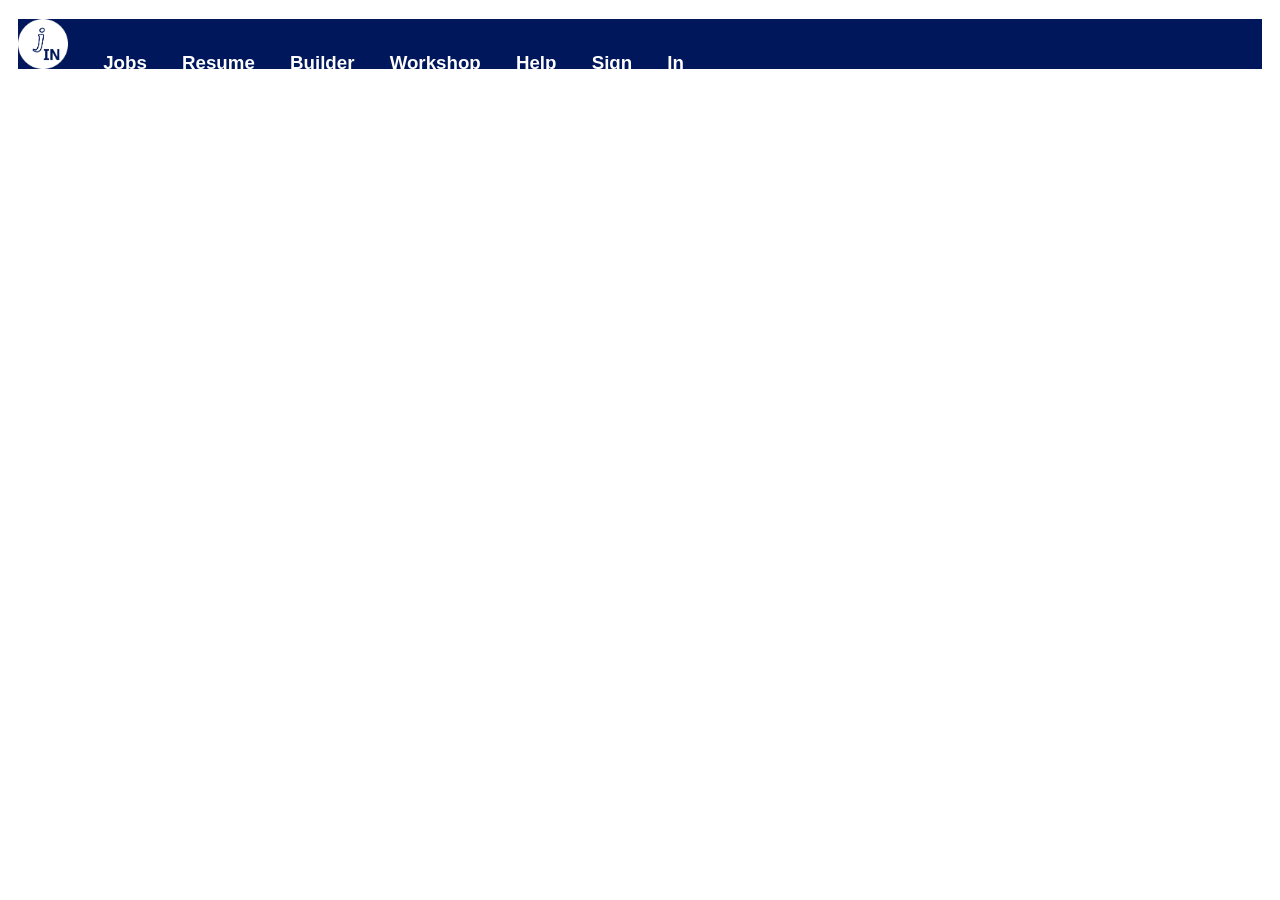
<file: index.html>
<!DOCTYPE html>
<html lang="en">
<head>
    <meta charset="UTF-8">
    <meta name="viewport" content="width=device-width, initial-scale=1.0">
    <title>JobIN</title>
    <link rel="stylesheet" href="style.css">
</head>
<body>
    <div class="top-bar">
        <span class="leftbar">
        <h3><img width="50" src="j.jpg" alt="JobIN">
        Jobs
        Resume Builder
        Workshop
        Help
        Sign In
        <br>
        </h3>
        </span>
        <span class="rightbar">

      </span>
  
</body>
</html>
</file>
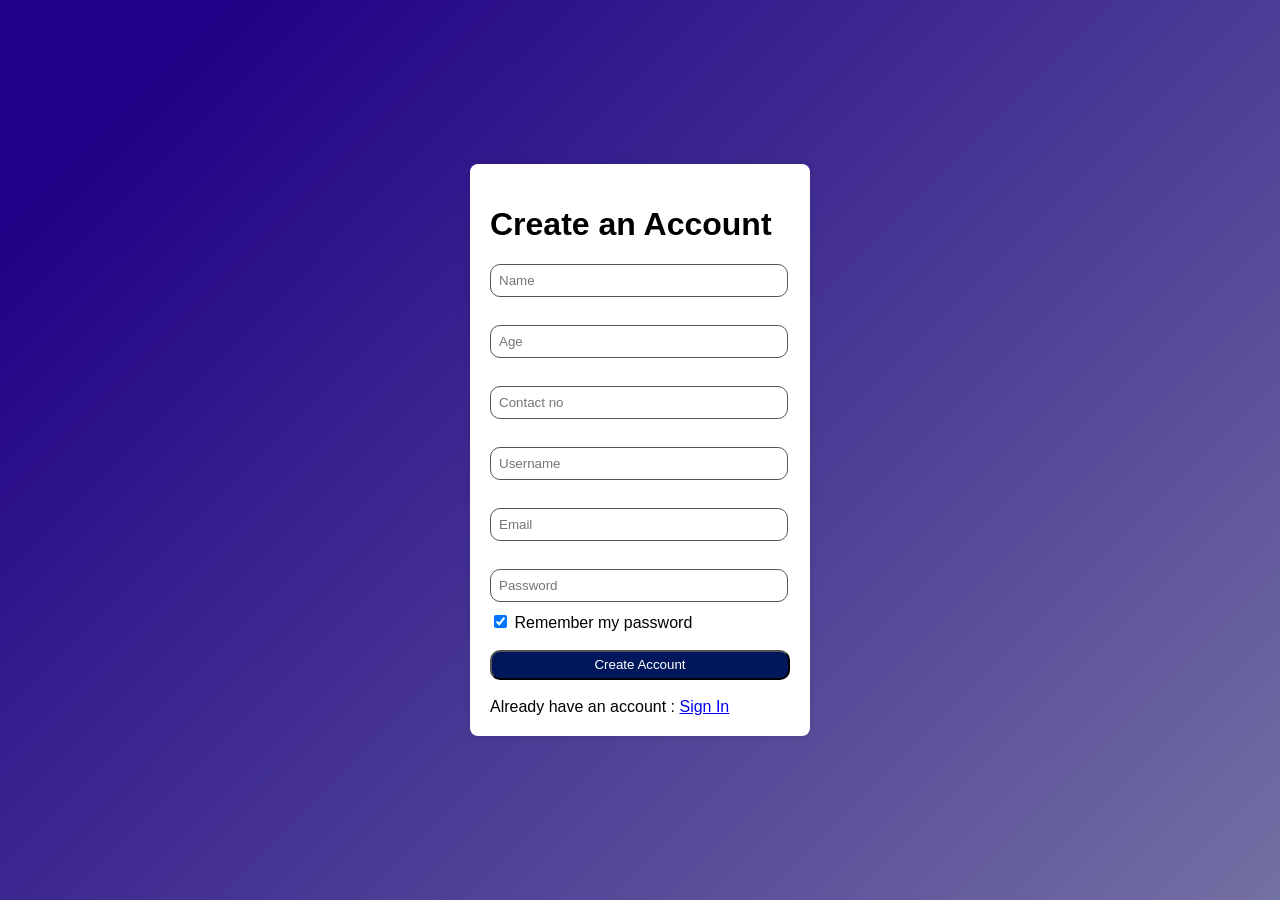
<file: create.html>
<!DOCTYPE html>
<html lang="en">
<head>
  <meta charset="UTF-8">
  <meta name="viewport" content="width=device-width, initial-scale=1.0">
  <title>Account Creation</title>
  <link rel="stylesheet" href="create.css">
</head>
<body>
  <div class="container">
    <h1>Create an Account</h1>
    <form action="submit_form.php" method="POST">
      
  
      <labal for="username"></labal>
      <input type="text" id="username" name="name" placeholder="Name" required><br>

      <labal for="username"></labal><br>
      <input type="text" id="username" name="age" placeholder="Age" required><br>

      <labal for="username"></labal><br>
      <input type="text" id="username" name="contact" placeholder="Contact no" required><br><br>
      
      <label for="username"></label>
      <input type="text" id="username" name="username" placeholder="Username" required><br><br>

      <label for="email"></label>
      <input type="email" id="username" name="email" placeholder="Email" required><br><br>

      <label for="password"></label>
      <input type="password" id="username" name="password" placeholder="Password" required><br>

      <label>
		<input type="checkbox" name="item" checked/>
		<span class="checkbox">Remember my password</span>
	  </label><br><br>

      <input type="submit" class="submit" value="Create Account"><br><br>
      <span class="already">Already have an account : <a href="signin.html">Sign In</a></span>
    </form>
  </div>
</body>
</html>
</file>
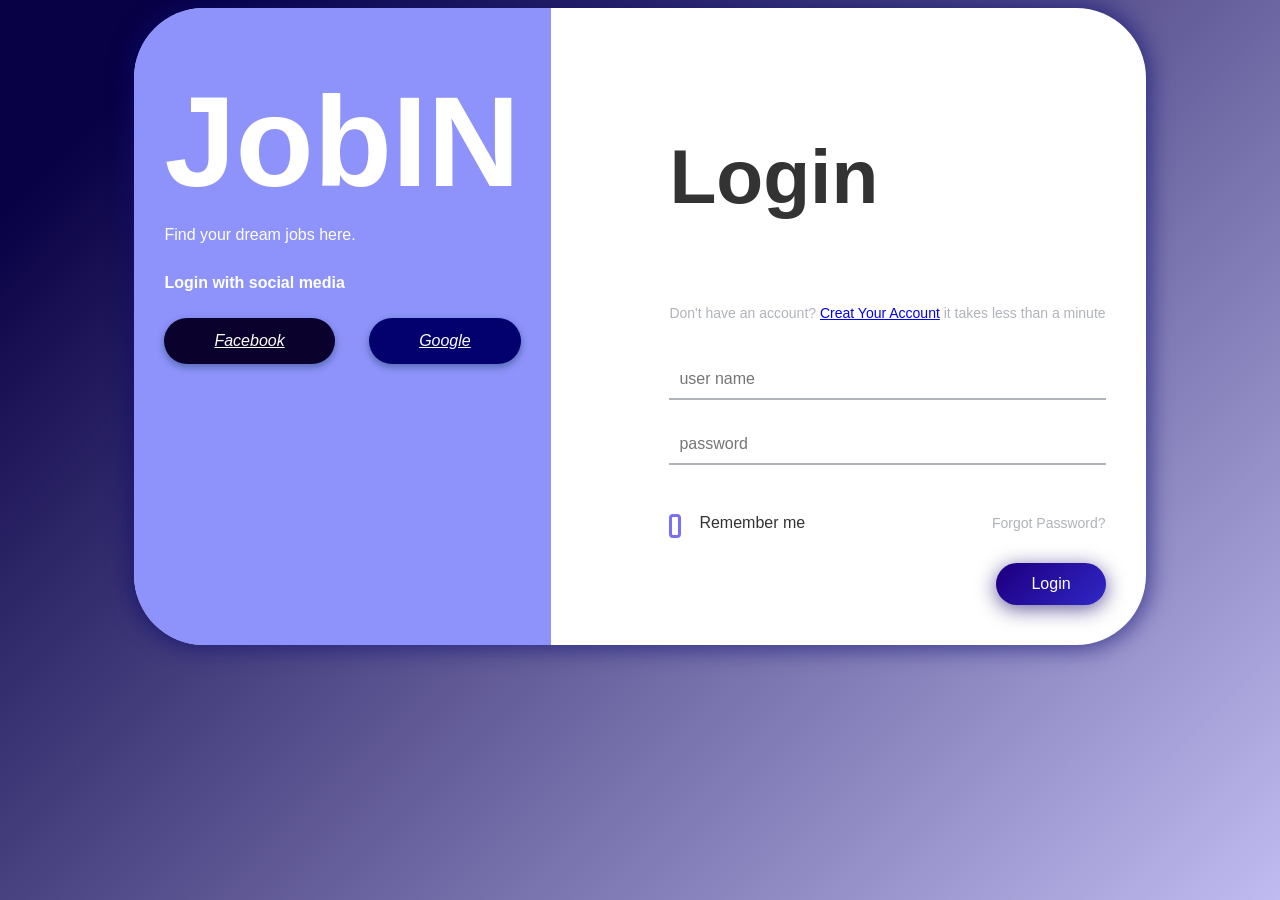
<file: signin.html>
<!DOCTYPE html>
<html lang="en" >
<head>
  <meta charset="UTF-8">
  <title>Sign IN</title>
  <link href="" rel="stylesheet">


<link rel="stylesheet">
<link rel="stylesheet" href="signinstyle.css">

</head>
<body>

<div class="box-form">
	<div class="left">
		<div class="overlay">
		<h1>JobIN</h1>
		<p>Find your dream jobs here.	</p>
		<span>
			<p>Login with social media</p>
			<a href="#"><i class="fa fa-facebook" aria-hidden="true">Facebook</i></a>
			<a href="#"><i class="fa fa-twitter" aria-hidden="true">Google</i></a>
		</span>
		</div>
	</div>
	
	
		<div class="right">
		<h5>Login</h5>
		<p>Don't have an account? <a href="create.html">Creat Your Account</a> it takes less than a minute</p>
		<div class="inputs">
			<input type="text" placeholder="user name">
			<br>
			<input type="password" placeholder="password">
		</div>
			
			<br><br>
			
		<div class="remember-me--forget-password">
				
	<label>
		<input type="checkbox" name="item" checked/>
		<span class="text-checkbox">Remember me</span>
	</label>
			<p>Forgot Password?</p>
		</div>
			
			<br>
			<button>Login</button>
	</div>
	
</div>

  
</body>
</html>
</file>
<file: style.css>
body {
    font-family:'Gill Sans', 'Gill Sans MT', Calibri, 'Trebuchet MS', sans-serif;
    color: rgb(255, 255, 255);
    text-align: center;
}

.top-bar{
    background-color: #00175c;
    margin: 10px;
    size: 100px;
    height: 50px;
    text-align: center;
  
  
  }
  div{
    margin: 0;
  }
  #jobin{}
  
  .leftbar{
    word-spacing: 30px;
    text-align: left;
  }
  
  .rightbar{
    word-spacing: 30px;
    text-align: right;;
  }
</file>
<file: create.css>
body {
    font-family: Arial, sans-serif;
    margin: 0;
    padding: 0;
    display: flex;
    justify-content: center;
    align-items: center;
    height: 100vh;
    background-image: linear-gradient(135deg, #1f0086 10%, rgb(115, 112, 163) 100%);
  }
  
  .container {
    background-color: #fff;
    padding: 20px;
    border-radius: 8px;
    box-shadow: 0 0 10px rgba(0, 0, 0, 0.1);
    width: 300px;
  }
  
  input[type="text"],
  input[type="email"],
  input[type="password"],
  input[type="submit"] 
  .username{
    width: calc(100% - 20px);
    padding: 8px;
    margin-bottom: 10px;
    border: 1px solid rgb(87, 84, 84);
    border-radius:10px;
}
.submit{
    background-color: #00175C;
    color: #fff;
    width: 100%;
    height: 30px;  
    border-radius: 10px;  
}
.already{
    text-align: center;
}
</file>
<file: signinstyle.css>
body {
    background-image: linear-gradient(135deg, rgb(9, 1, 69) 10%, #c0bbf0 100%);
    background-size: cover;
    background-repeat: no-repeat;
    background-attachment: fixed;
    font-family: 'Segoe UI', Tahoma, Geneva, Verdana, sans-serif;
    color: #333333;
  }
  
  .box-form {
    margin: 0 auto;
    width: 80%;
    background: #FFFFFF;
    border-radius: 70px;
    overflow: hidden;
    display: flex;
    flex: 1 1 100%;
    align-items: stretch;
    justify-content: space-between;
    box-shadow: 0 0 20px 6px #090b6f85;
  }
  @media (max-width: 980px) {
    .box-form {
      flex-flow: wrap;
      text-align: center;
      align-content: center;
      align-items: center;
    }
  }
  .box-form div {
    height: auto;
  }
  .box-form .left {
    color: #FFFFFF;
    background-size: cover;
    background-repeat: no-repeat;
    background-image: #00175c;
    overflow: hidden;
  }
  .box-form .left .overlay {
    padding: 30px;
    width: 100%;
    height: 100%;
    background: #5961f9ad;
    overflow: hidden;
    box-sizing: border-box;
  }
  .box-form .left .overlay h1 {
    font-size: 10vmax;
    line-height: 1;
    font-weight: 900;
    margin-top: 40px;
    margin-bottom: 20px;
  }
  .box-form .left .overlay span p {
    margin-top: 30px;
    font-weight: 900;
  }
  .box-form .left .overlay span a {
    background: #0a012d;
    color: #FFFFFF;
    margin-top: 10px;
    padding: 14px 50px;
    border-radius: 100px;
    display: inline-block;
    box-shadow: 0 3px 6px 1px #042d4657;
  }
  .box-form .left .overlay span a:last-child {
    background: rgb(3, 1, 110);
    margin-left: 30px;
  }
  .box-form .right {
    padding: 40px;
    overflow: hidden;
  }
  @media (max-width: 980px) {
    .box-form .right {
      width: 100%;
    }
  }
  .box-form .right h5 {
    font-size: 6vmax;
    line-height: 0;
  }
  .box-form .right p {
    font-size: 14px;
    color: #B0B3B9;
  }
  .box-form .right .inputs {
    overflow: hidden;
  }
  .box-form .right input {
    width: 100%;
    padding: 10px;
    margin-top: 25px;
    font-size: 16px;
    border: none;
    outline: none;
    border-bottom: 2px solid #B0B3B9;
  }
  .box-form .right .remember-me--forget-password {
    display: flex;
    justify-content: space-between;
    align-items: center;
  }
  .box-form .right .remember-me--forget-password input {
    margin: 0;
    margin-right: 7px;
    width: auto;
  }
  .box-form .right button {
    float: right;
    color: #fff;
    font-size: 16px;
    padding: 12px 35px;
    border-radius: 50px;
    display: inline-block;
    border: 0;
    outline: 0;
    box-shadow: 0px 4px 20px 0px #150364a6;
    background-image: linear-gradient(135deg, #1f0086 10%, rgb(48, 40, 198) 100%);
  }
  
  label {
    display: block;
    position: relative;
    margin-left: 30px;
  }
  
  label::before {
    content: ' \f00c';
    position: absolute;
    font-family: FontAwesome;
    background: transparent;
    border: 3px solid #7b70f5;
    border-radius: 4px;
    color: transparent;
    left: -30px;
    transition: all 0.2s linear;
  }
  
  label:hover::before {
    font-family: FontAwesome;
    content: ' \f00c';
    color: #fff;
    cursor: pointer;
    background: #00007c;
  }
  
  label:hover::before .text-checkbox {
    background: rgb(121, 112, 245);
  }
  
  label span.text-checkbox {
    display: inline-block;
    height: auto;
    position: relative;
    cursor: pointer;
    transition: all 0.2s linear;
  }
  
  label input[type="checkbox"] {
    display: none;
  }
</file>
